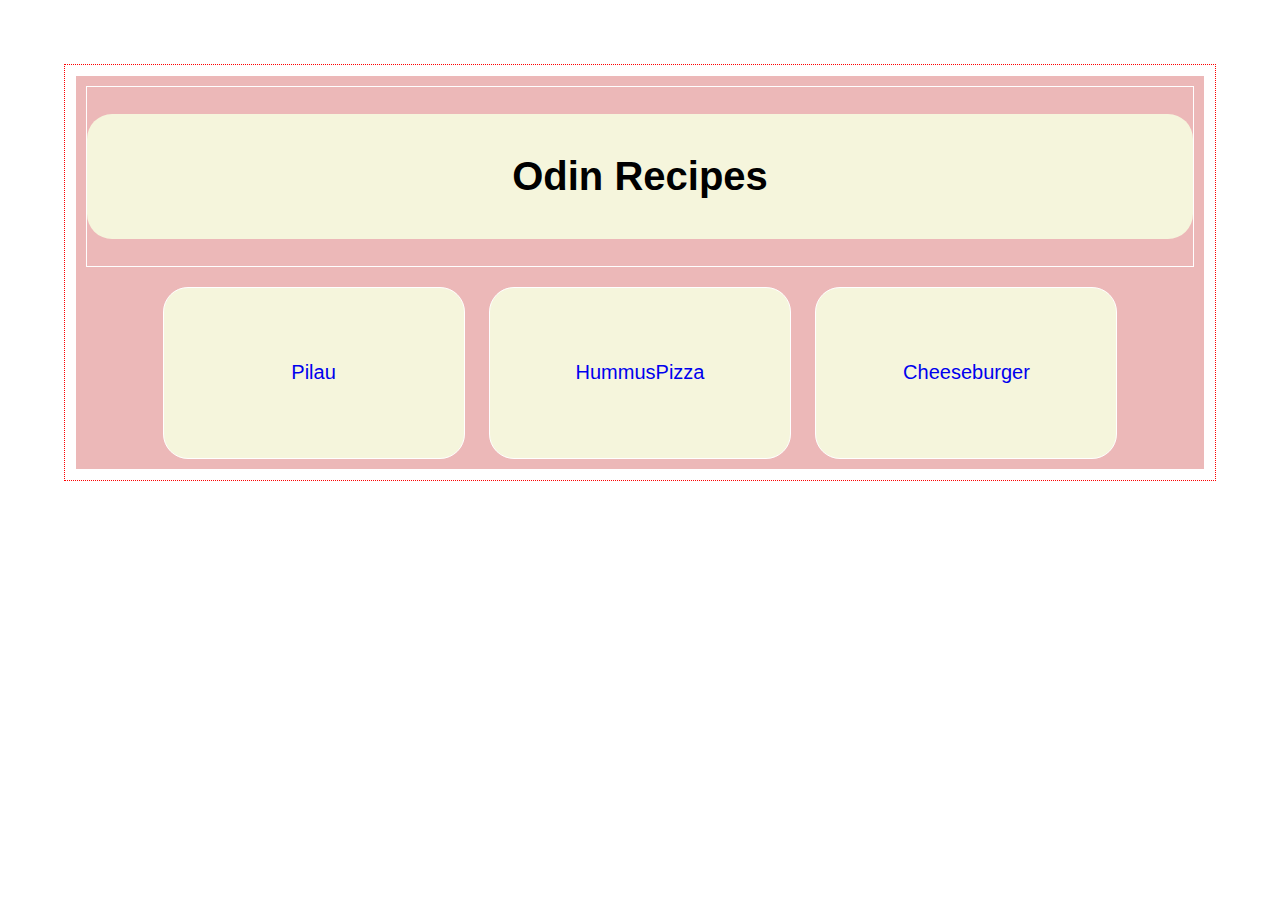
<file: index.html>
<!DOCTYPE html>
<html lang="en">
<head>
    <meta charset="UTF-8">
    <meta http-equiv="X-UA-Compatible" content="IE=edge">
    <meta name="viewport" content="width=device-width, initial-scale=1.0">
    <title>Document</title>
    <link rel="stylesheet" href="styles.css">
</head>
<body>

<div>
    <div><h1>Odin Recipes</h1></div>
    <div class="h1-box"><a href="recipes/pilau.html">Pilau</a></div>
    <div class="h1-box"><a href="recipes/hummuspizza.html">HummusPizza</a></div>  
    <div class="h1-box"><a href="recipes/american-cheeseburger.html">Cheeseburger</a></div>
</div>


</body>
</html>
</file>
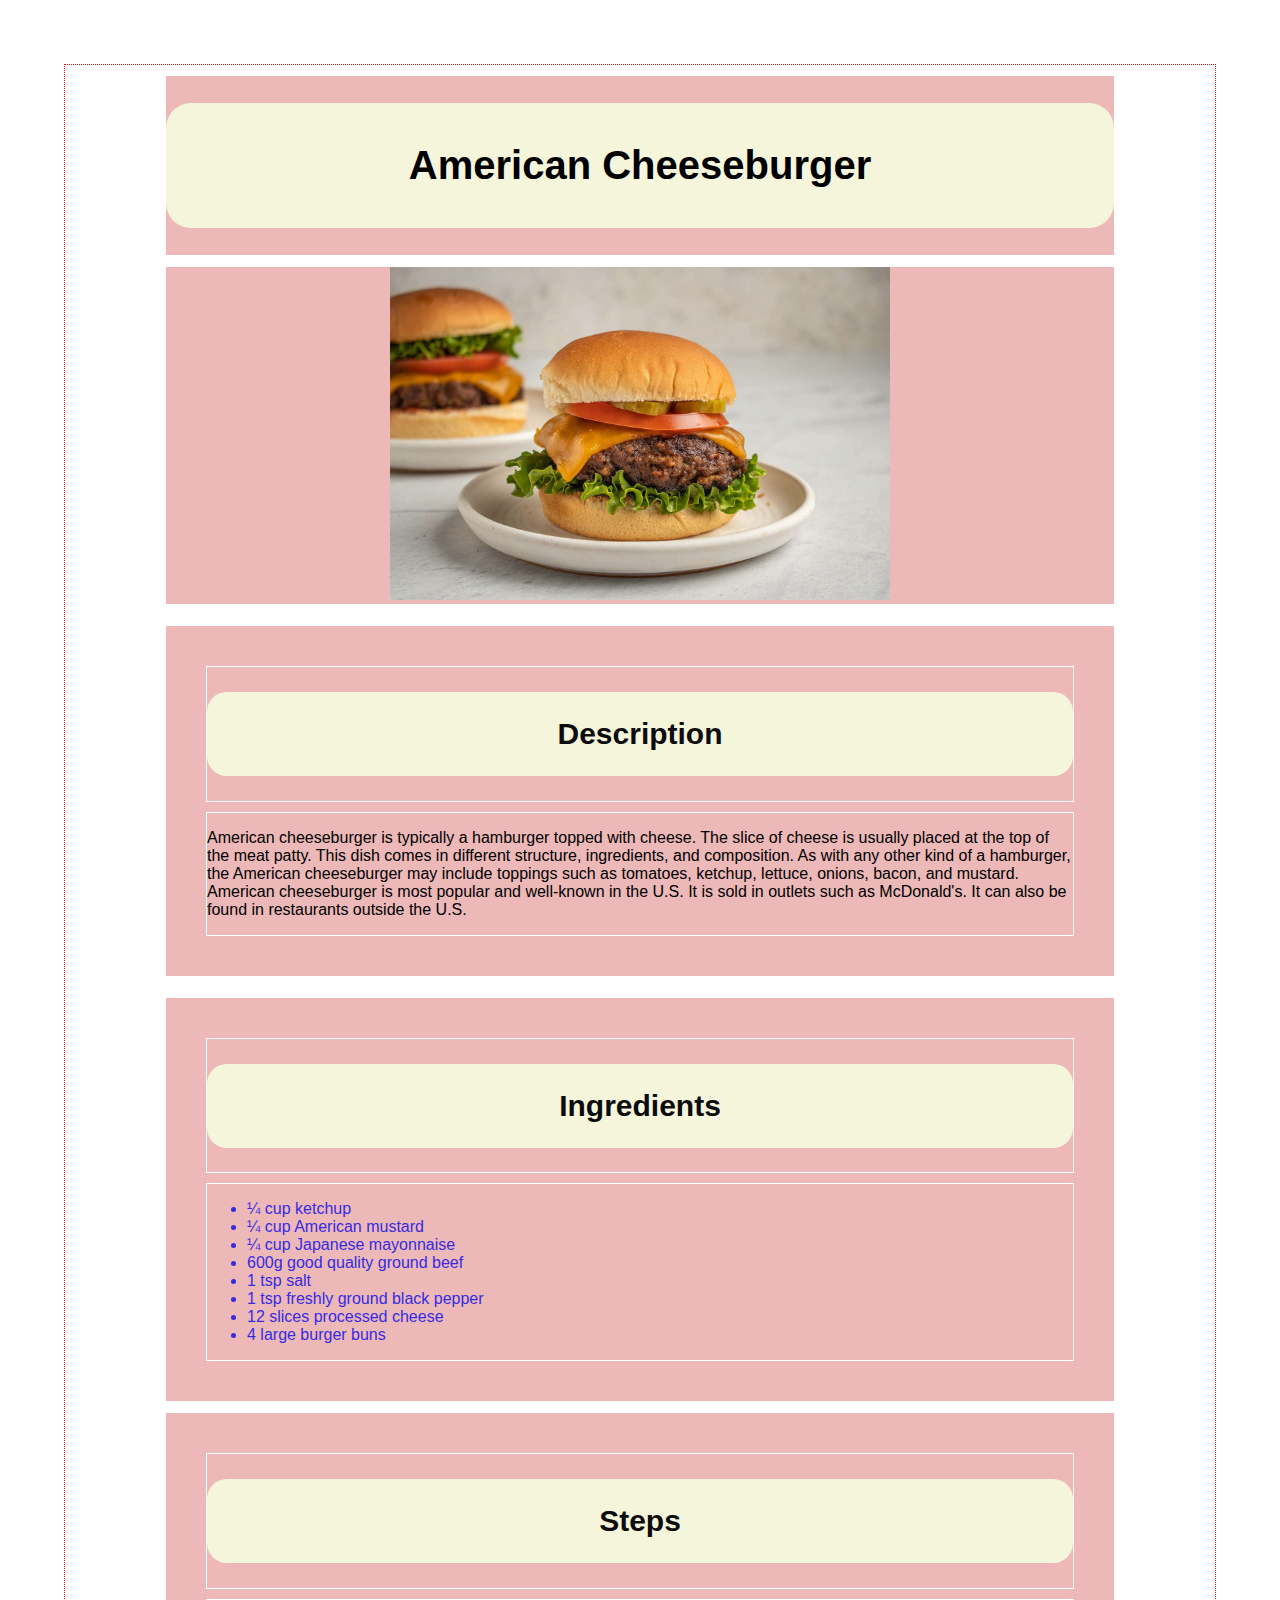
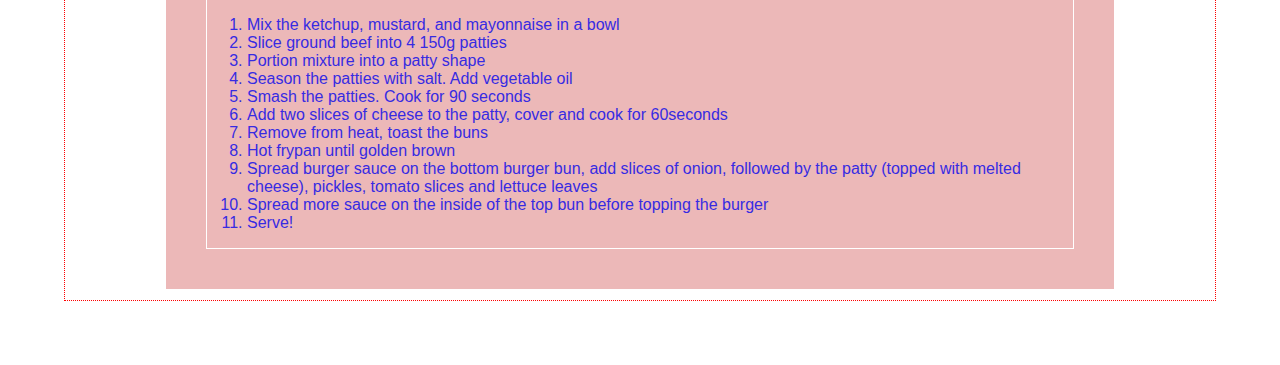
<file: recipes/american-cheeseburger.html>
<!DOCTYPE html>
<html lang="en">
<head>
    <meta charset="UTF-8">
    <meta http-equiv="X-UA-Compatible" content="IE=edge">
    <meta name="viewport" content="width=device-width, initial-scale=1.0">
    <title>Document</title>
    <link rel="stylesheet" href="../styles.css">
</head>
<body>

    <div class="size-h1"><h1>American Cheeseburger</h1></div>
    <div class="img"><img src="../img/americancheeseburger.jpg" alt="american-cheeseburger" width="500px"></div> 
    
    <div class="descript">
        <div><h2>Description</h2></div>
        <div><p>American cheeseburger is typically a hamburger topped with cheese. The slice of cheese is usually placed at the top of the meat patty. This dish comes in different structure, ingredients, and composition. As with any other kind of a hamburger, the American cheeseburger may include toppings such as tomatoes, ketchup, lettuce, onions, bacon, and mustard. American cheeseburger is most popular and well-known in the U.S. It is sold in outlets such as McDonald's. It can also be found in restaurants outside the U.S.</p></div>
    </div>

    <div class="ing">
        <div><h2>Ingredients</h2></div> 
        <div>
            <ul>
                <li>¼ cup ketchup</li>
                <li>¼ cup American mustard</li>
                <li>¼ cup Japanese mayonnaise</li>
                <li>600g good quality ground beef</li>
                <li>1 tsp salt</li>
                <li>1 tsp freshly ground black pepper</li>
                <li>12 slices processed cheese</li>
                <li>4 large burger buns</li>
            </ul>
         </div>
         
    </div>

    <div class="stp">
        <div><h2>Steps</h2></div>         
        <div>
            <ol>
                <li>Mix the ketchup, mustard, and mayonnaise in a bowl</li>
                <li>Slice ground beef into 4 150g patties</li> 
                <li>Portion mixture into a patty shape</li> 
                <li>Season the patties with salt. Add vegetable oil</li>
                <li>Smash the patties. Cook for 90 seconds</li>
                <li>Add two slices of cheese to the patty, cover and cook for 60seconds</li>
                <li>Remove from heat, toast the buns</li>
                <li>Hot frypan until golden brown</li>
                <li>Spread burger sauce on the bottom burger bun, add slices of onion, followed by the patty (topped with melted cheese), pickles, tomato slices and lettuce leaves</li>
                <li>Spread more sauce on the inside of the top bun before topping the burger</li>
                <li>Serve!</li>
            </ol>
        </div>
        </div>

</body>
</html>
</file>
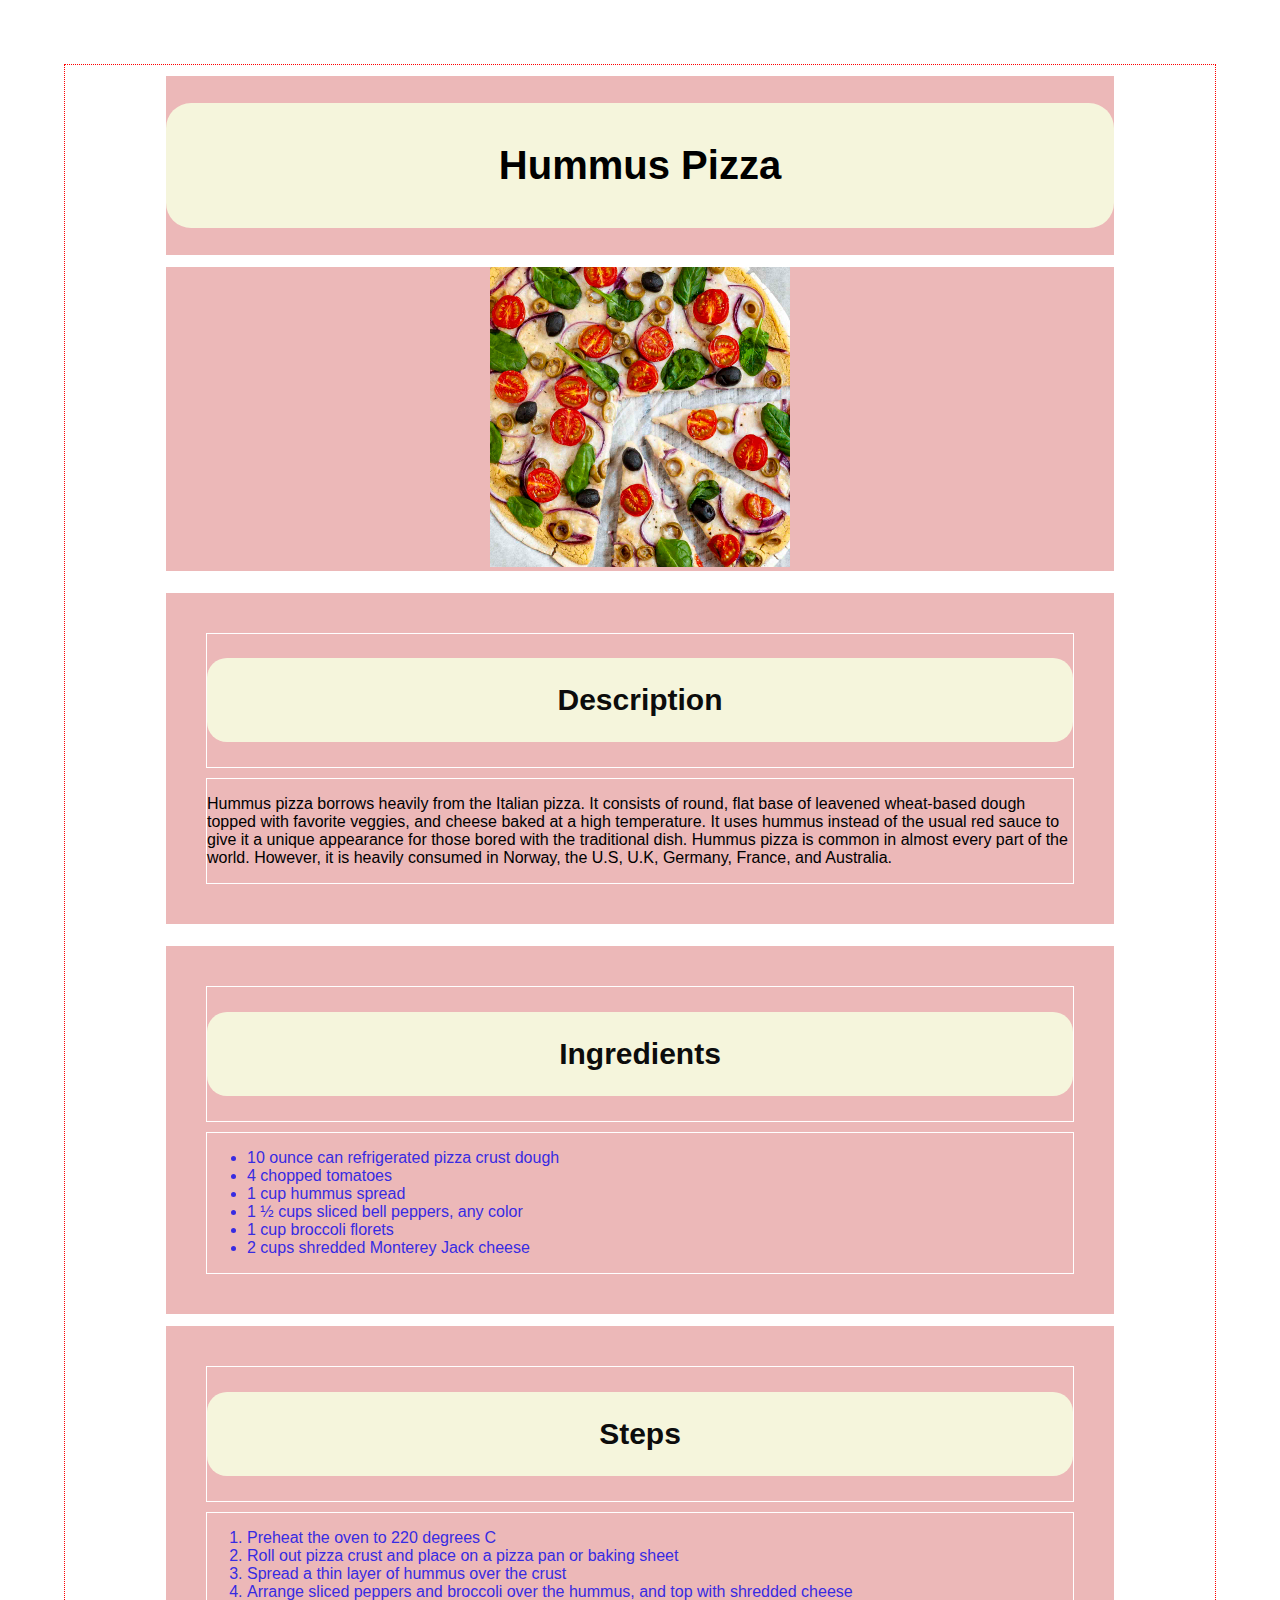
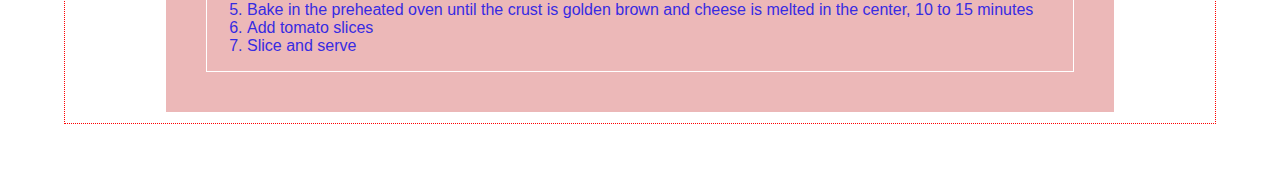
<file: recipes/hummuspizza.html>
<!DOCTYPE html>
<html lang="en">
<head>
    <meta charset="UTF-8">
    <meta http-equiv="X-UA-Compatible" content="IE=edge">
    <meta name="viewport" content="width=device-width, initial-scale=1.0">
    <title>Document</title>
    <link rel="stylesheet" href="../styles.css">
</head>
<body>
    <div class="size-h1"><h1>Hummus Pizza</h1></div>
    <div class="img"><img src="../img/hummuspizza.jpg" alt="Hummus-pizza"  width="300px"></div>
      
    <div class="descript">
        <div><h2>Description</h2></div>
        <div><p>Hummus pizza borrows heavily from the Italian pizza. It consists of round, flat base of leavened wheat-based dough topped with favorite veggies, and cheese baked at a high temperature. It uses hummus instead of the usual red sauce to give it a unique appearance for those bored with the traditional dish. Hummus pizza is common in almost every part of the world. However, it is heavily consumed in Norway, the U.S, U.K, Germany, France, and Australia.</p></div>
    </div>

    <div class="ing">
        <div><h2>Ingredients</h2></div>  
        <div >
            <ul>
                <li>10 ounce can refrigerated pizza crust dough</li>
                <li>4 chopped tomatoes</li>
                <li>1 cup hummus spread</li>
                <li>1 ½ cups sliced bell peppers, any color</li>
                <li>1 cup broccoli florets</li>
                <li>2 cups shredded Monterey Jack cheese</li>
            </ul>
        </div>
        
    </div>

    <div class="stp">
        <div><h2>Steps</h2></div>
          <div>
            <ol>
                <li>Preheat the oven to 220 degrees C</li>
                <li>Roll out pizza crust and place on a pizza pan or baking sheet</li> 
                <li>Spread a thin layer of hummus over the crust</li> 
                <li>Arrange sliced peppers and broccoli over the hummus, and top with shredded cheese</li>
                <li>Bake in the preheated oven until the crust is golden brown and cheese is melted in the center, 10 to 15 minutes</li>
                <li>Add tomato slices</li>
                <li>Slice and serve</li>
            </ol>
          </div>
          
    </div>
       
</body>
</html>
</file>
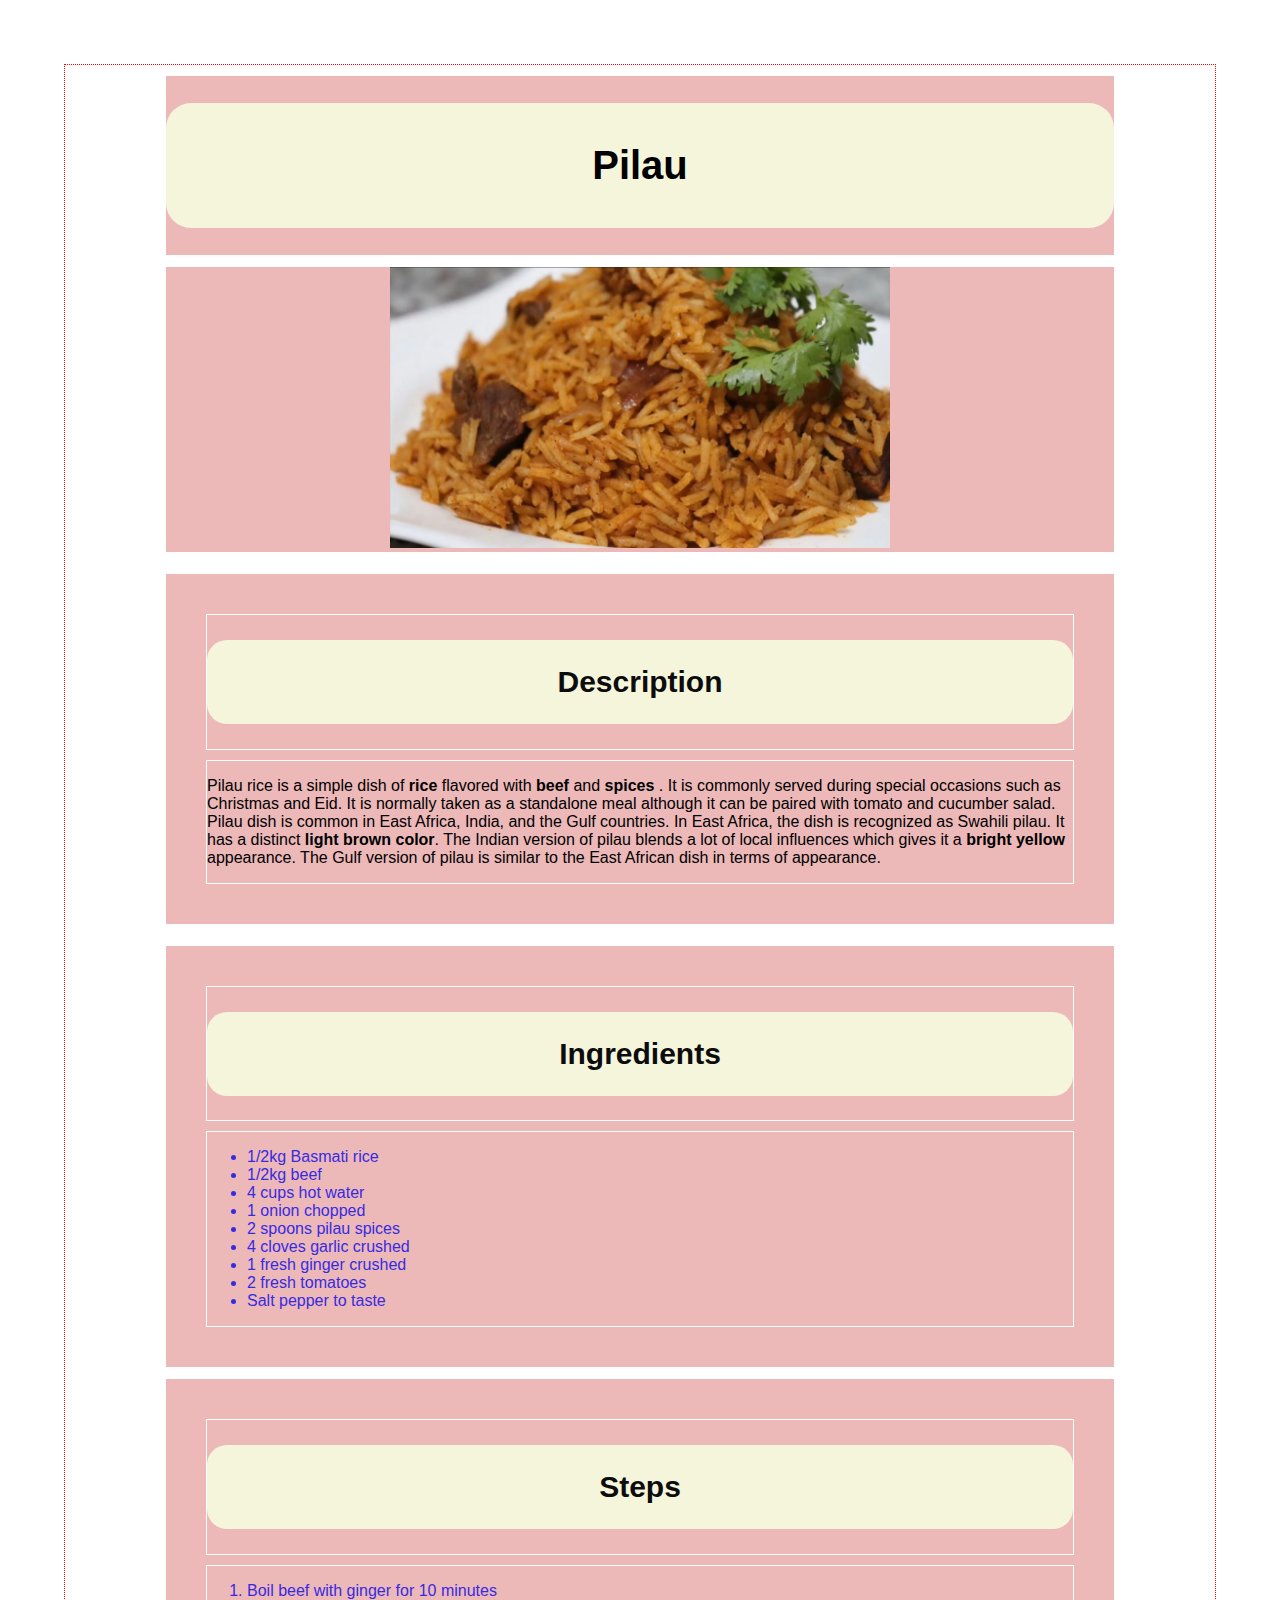
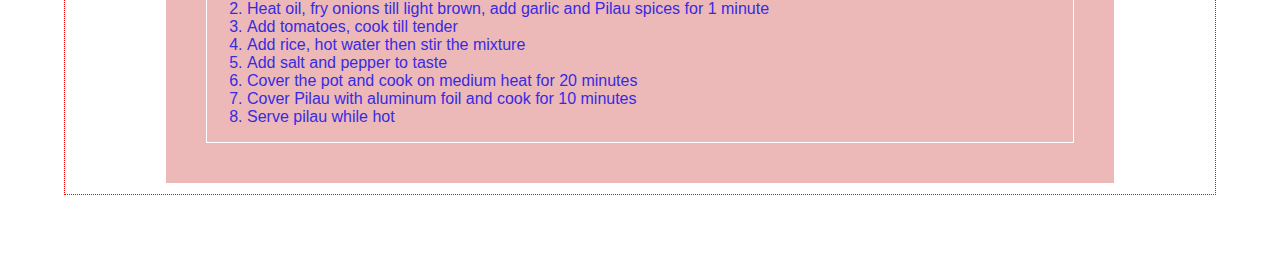
<file: recipes/pilau.html>
<!DOCTYPE html>
<html lang="en">
<head>
    <meta charset="UTF-8">
    <meta http-equiv="X-UA-Compatible" content="IE=edge">
    <meta name="viewport" content="width=device-width, initial-scale=1.0">
    <title>Document</title>
    <link rel="stylesheet" href="../styles.css">
</head>

<body>
    <div class="size-h1"><h1>Pilau</h1></div>
    <div class="img"><img src="../img/pilau.jpg" alt="pilau"  width="500x"></div>

    <div class="descript"> 
        <div><h2>Description</h2></div>
        <div><p>Pilau rice is a simple dish of <strong>rice</strong> flavored with <strong>beef</strong> and <strong> spices </strong>. It is commonly served during special occasions such as Christmas and Eid. It is normally taken as a standalone meal although it can be paired with tomato and cucumber salad. Pilau dish is common in East Africa, India, and the Gulf countries. In East Africa, the dish is recognized as Swahili pilau. It has a distinct <strong>light brown color</strong>. The Indian version of pilau blends a lot of local influences which gives it a <strong>bright yellow</strong> appearance. The Gulf version of pilau is similar to the East African dish in terms of appearance.</p></div>
    </div>


    <div class="ing">
        <div><h2>Ingredients</h2></div>
        <div>
            <ul>
                <li>1/2kg Basmati rice</li>
                <li>1/2kg beef</li>
                <li>4 cups hot water</li>
                <li>1 onion chopped</li>
                <li>2 spoons pilau spices</li>
                <li>4 cloves garlic crushed</li>
                <li>1 fresh ginger crushed</li>
                <li>2 fresh tomatoes</li>
                <li>Salt pepper to taste</li>
            </ul>
        </div>
    </div>


    <div class="stp">
        <div><h2>Steps</h2></div>
        <div>
             <ol>
                <li>Boil beef with ginger for 10 minutes</li>
                <li>Heat oil, fry onions till light brown, add garlic and Pilau spices for 1 minute</li>
                <li>Add tomatoes, cook till tender</li>
                <li>Add rice, hot water then stir the mixture</li>
                <li>Add salt and pepper to taste</li>
                <li>Cover the pot and cook on medium heat for 20 minutes</li>
                <li>Cover Pilau with aluminum foil and cook for 10 minutes</li>
                <li>Serve pilau while hot</li>
            </ol>
        </div>

    </div>


    </body>
</html>
</file>
<file: styles.css>
body {
    background-color: transparent;
    margin: 5%;
    border: 1.5px dotted red;
    box-sizing: border-box;
    font-family: Arial, Helvetica, sans-serif;

}
h1 {
    background-color: beige;
    color: black;
    font-size: 40px;
    text-align: center;
    padding: 40px;
    display: block;
    border-radius: 25px;
}
div {
    background-color: rgb(236, 184, 184);
    display: block;
    margin: 10px;
    border: 1.5px solid white;
    text-align: center;
}
.h1-box {
    background-color:beige;
    display: inline-block;
    width: 200px;
    height: 70px;
    padding:50px;
    border: 1.5px solid white;
    border-radius: 25px;
    align-content: center;
    font-size: 20px;
    margin: 10px;  
}
a {
    text-decoration: none;

}

h2 {
    background-color: beige;
    color:rgb(12, 12, 12);
    padding: 25px;
    text-align: center;
    display: block;
    border-radius: 20px;
    font-size: 30px;
}
.descript {
    margin: 10px 100px;
    display: inline-block;
    text-align: left;
    padding:30px;


}
.ing {
    margin: 10px 100px;
    display: block;
    text-align: left;
    padding: 30px;

}
.stp {
    margin: 10px 100px;
    display: block;
    text-align: center;
    padding:30px;
}

li {
    text-align: left;
    color:rgb(55, 43, 226)
}

p {
    color: black;
    text-indent: 0px;
    text-align: left;
        
}
.img {
    margin:10px 100px;
}
.size-h1 {
    margin:10px 100px;
}

.vis {
    display: inline-block;
}
</file>
